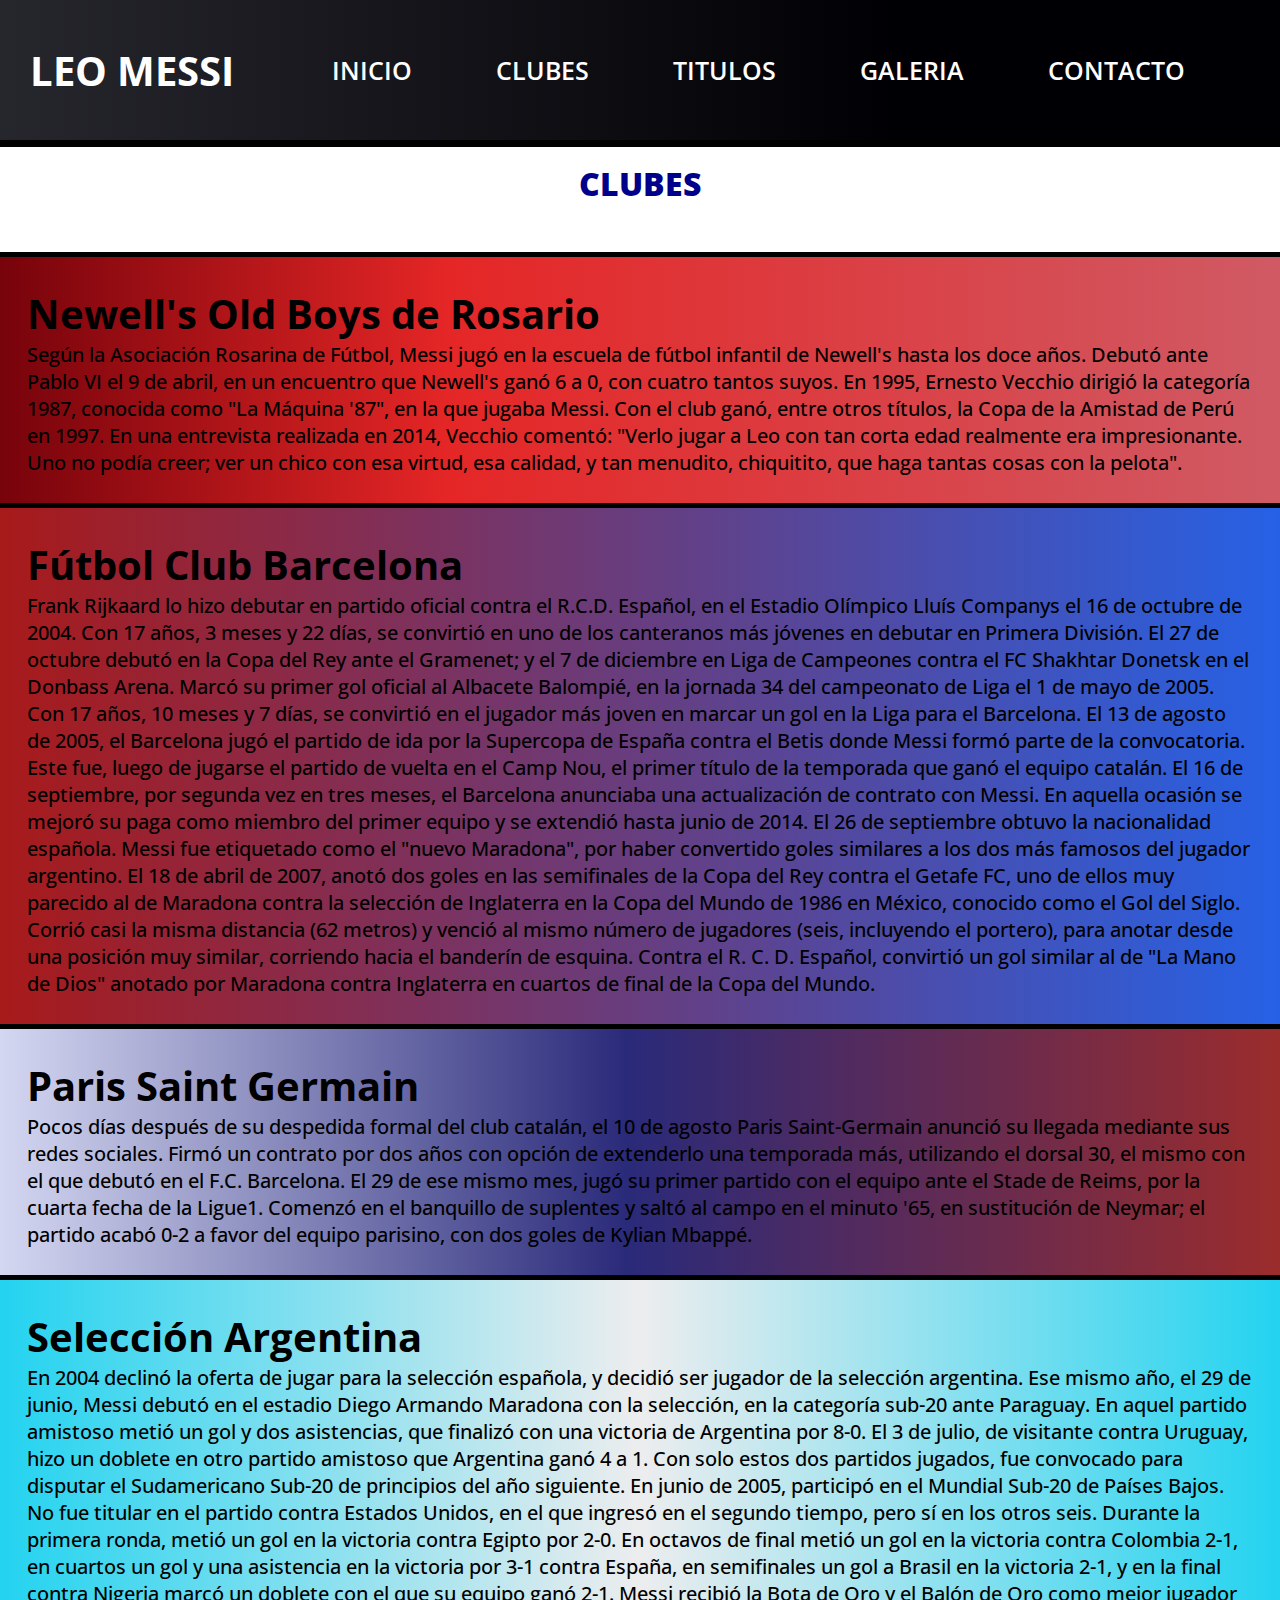
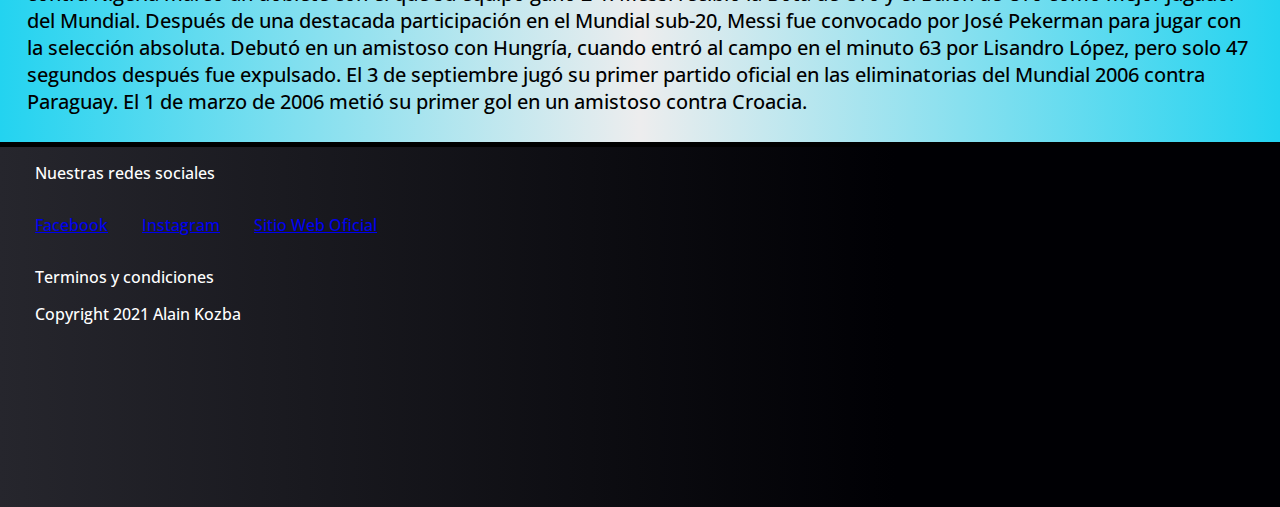
<file: clubes.html>
<!DOCTYPE html>
<html>
<head>
    <meta charset="UTF-8">
    <meta name="viewport" content="width=device-width, initial-scale=1.0">
    <title>Clubes</title>
    <link rel="stylesheet" href="https://cdn.jsdelivr.net/npm/bootstrap@4.6.0/dist/css/bootstrap.min.css" integrity="sha384-B0vP5xmATw1+K9KRQjQERJvTumQW0nPEzvF6L/Z6nronJ3oUOFUFpCjEUQouq2+l" crossorigin="anonymous">
    <link rel="stylesheet" type="text/css" href="css/styles.css">
    <meta name="description" content="Este es el sitio web de Lionel Andrés Messi, en el que encontrarás toda la información sobre el 10 argentino. Detalle de los clubes en los que jugó Lionel:">
    <meta name="keywords" content="Messi, Fútbol Club Barcelona, Paris Saint Germain, Newell's Old Boys de Rosario, Selección Argentina, Neymar, Kylian Mbappé">
</head>
<body>
    <div id="contenedorClubes" class="container-fluid px-0">
        <div id="header">
            <div class="logo">
                <a href="index.html">LEO MESSI</a>
            </div>
                <ul class="navegacion">
                    <li><a href="index.html">INICIO</a></li>
                    <li><a href="clubes.html">CLUBES</a></li>
                    <li><a href="titulos.html">TITULOS</a></li>
                    <li><a href="galeria.html">GALERIA</a></li>
                    <li><a href="contacto.html">CONTACTO</a></li>
                </ul> 
        </div>
        <div id="clubes">
            <div>
                <h1> CLUBES</h1>
            </div>
        </div>    
        <div id="informacionNewells" class="mx-auto text-center">
            <div class="contentNewells">
                <div class="textEquipo"> Newell's Old Boys de Rosario</div> Según la Asociación Rosarina de Fútbol, Messi jugó en la escuela de fútbol infantil de Newell's hasta los doce años. Debutó ante Pablo VI el 9 de abril, en un encuentro que Newell's ganó 6 a 0, con cuatro tantos suyos. En 1995, Ernesto Vecchio dirigió la categoría 1987, conocida como "La Máquina '87", en la que jugaba Messi. Con el club ganó, entre otros títulos, la Copa de la Amistad de Perú en 1997. En una entrevista realizada en 2014, Vecchio comentó: "Verlo jugar a Leo con tan corta edad realmente era impresionante. Uno no podía creer; ver un chico con esa virtud, esa calidad, y tan menudito, chiquitito, que haga tantas cosas con la pelota".
            </div>
        </div>
        <div id="informacionBarcelona" class="mx-auto text-center">
            <div class="contentBarcelona">
                <div class="textEquipo"> Fútbol Club Barcelona</div> Frank Rijkaard lo hizo debutar en partido oficial contra el R.C.D. Español, en el Estadio Olímpico Lluís Companys el 16 de octubre de 2004. Con 17 años, 3 meses y 22 días, se convirtió en uno de los canteranos más jóvenes en debutar en Primera División. El 27 de octubre debutó en la Copa del Rey ante el Gramenet; y el 7 de diciembre en Liga de Campeones contra el FC Shakhtar Donetsk en el Donbass Arena. Marcó su primer gol oficial al Albacete Balompié, en la jornada 34 del campeonato de Liga el 1 de mayo de 2005. Con 17 años, 10 meses y 7 días, se convirtió en el jugador más joven en marcar un gol en la Liga para el Barcelona. 
                El 13 de agosto de 2005, el Barcelona jugó el partido de ida por la Supercopa de España contra el Betis donde Messi formó parte de la convocatoria. Este fue, luego de jugarse el partido de vuelta en el Camp Nou, el primer título de la temporada que ganó el equipo catalán. El 16 de septiembre, por segunda vez en tres meses, el Barcelona anunciaba una actualización de contrato con Messi. En aquella ocasión se mejoró su paga como miembro del primer equipo y se extendió hasta junio de 2014. El 26 de septiembre obtuvo la nacionalidad española.
                Messi fue etiquetado como el "nuevo Maradona", por haber convertido goles similares a los dos más famosos del jugador argentino. El 18 de abril de 2007, anotó dos goles en las semifinales de la Copa del Rey contra el Getafe FC, uno de ellos muy parecido al de Maradona contra la selección de Inglaterra en la Copa del Mundo de 1986 en México, conocido como el Gol del Siglo.  Corrió casi la misma distancia (62 metros) y venció al mismo número de jugadores (seis, incluyendo el portero), para anotar desde una posición muy similar, corriendo hacia el banderín de esquina. Contra el R. C. D. Español, convirtió un gol similar al de "La Mano de Dios" anotado por Maradona contra Inglaterra en cuartos de final de la Copa del Mundo. 
            </div>
        </div>  
        <div id="informacionPsg" class="mx-auto text-center">
            <div class="contentPsg">
                <div class="textEquipo"> Paris Saint Germain </div> Pocos días después de su despedida formal del club catalán, el 10 de agosto Paris Saint-Germain anunció su llegada mediante sus redes sociales. Firmó un contrato por dos años con opción de extenderlo una temporada más, utilizando el dorsal 30, el mismo con el que debutó en el F.C. Barcelona. El 29 de ese mismo mes, jugó su primer partido con el equipo ante el Stade de Reims, por la cuarta fecha de la Ligue1. Comenzó en el banquillo de suplentes y saltó al campo en el minuto '65, en sustitución de Neymar; el partido acabó 0-2 a favor del equipo parisino, con dos goles de Kylian Mbappé.
            </div>
        </div>  
        <div id="informacionSeleccion" class="mx-auto text-center">
            <div class="contentSeleccion">
                <div class="textEquipo">Selección Argentina </div> En 2004 declinó la oferta de jugar para la selección española, y decidió ser jugador de la selección argentina. Ese mismo año, el 29 de junio, Messi debutó en el estadio Diego Armando Maradona con la selección, en la categoría sub-20 ante Paraguay. En aquel partido amistoso metió un gol y dos asistencias, que finalizó con una victoria de Argentina por 8-0. El 3 de julio, de visitante contra Uruguay, hizo un doblete en otro partido amistoso que Argentina ganó 4 a 1. Con solo estos dos partidos jugados, fue convocado para disputar el Sudamericano Sub-20 de principios del año siguiente.
                En junio de 2005, participó en el Mundial Sub-20 de Países Bajos. No fue titular en el partido contra Estados Unidos, en el que ingresó en el segundo tiempo, pero sí en los otros seis. Durante la primera ronda, metió un gol en la victoria contra Egipto por 2-0. En octavos de final metió un gol en la victoria contra Colombia 2-1, en cuartos un gol y una asistencia en la victoria por 3-1 contra España, en semifinales un gol a Brasil en la victoria 2-1, y en la final contra Nigeria marcó un doblete con el que su equipo ganó 2-1. Messi recibió la Bota de Oro y el Balón de Oro como mejor jugador del Mundial.
                Después de una destacada participación en el Mundial sub-20, Messi fue convocado por José Pekerman para jugar con la selección absoluta. Debutó en un amistoso con Hungría, cuando entró al campo en el minuto 63 por Lisandro López, pero solo 47 segundos después fue expulsado. El 3 de septiembre jugó su primer partido oficial en las eliminatorias del Mundial 2006 contra Paraguay. El 1 de marzo de 2006 metió su primer gol en un amistoso contra Croacia.
            </div>        
        </div>                 
        <div id="footer" class="container-fluid px-0">
            <div class="col-12 col-md-3">
                <ul>
                    <li>Nuestras redes sociales</li>
                        <ul>    
                            <li><a class="text-light" href="https://www.facebook.com/leomessi" target="_BLANK">Facebook</a></li></li>
                            <li><a class="text-light" href="https://www.instagram.com/leomessi/" target="_BLANK">Instagram</a></li></li>
                            <li><a class="text-light" href="https://www.messi.com" target="_BLANK">Sitio Web Oficial</a></li></li>
                        </ul>
                </ul>
                <p>Terminos y condiciones</p>
                <p>Copyright 2021 Alain Kozba</p> 
            </div>             
        </div> 
    </div>
    <script src="https://code.jquery.com/jquery-3.5.1.slim.min.js" integrity="sha384-DfXdz2htPH0lsSSs5nCTpuj/zy4C+OGpamoFVy38MVBnE+IbbVYUew+OrCXaRkfj" crossorigin="anonymous"></script>
    <script src="https://cdn.jsdelivr.net/npm/bootstrap@4.6.0/dist/js/bootstrap.bundle.min.js" integrity="sha384-Piv4xVNRyMGpqkS2by6br4gNJ7DXjqk09RmUpJ8jgGtD7zP9yug3goQfGII0yAns" crossorigin="anonymous"></script>   
</body>
</html>
</file>
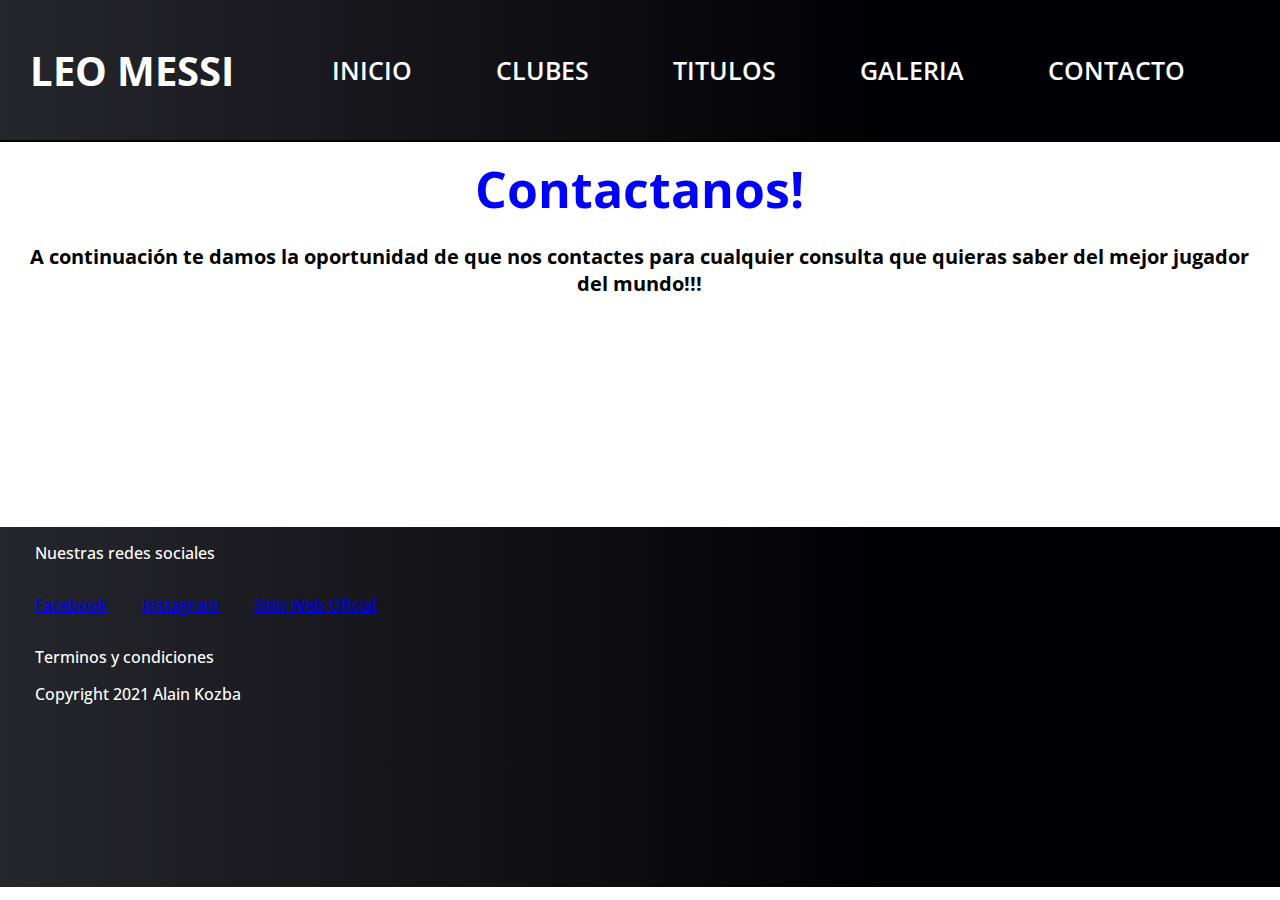
<file: contacto.html>
<!DOCTYPE html>
<html>
<head>
    <meta charset="UTF-8">
    <meta name="viewport" content="width=device-width, initial-scale=1.0">
    <title>Contacto</title>
    <link rel="stylesheet" href="https://cdn.jsdelivr.net/npm/bootstrap@4.6.0/dist/css/bootstrap.min.css" integrity="sha384-B0vP5xmATw1+K9KRQjQERJvTumQW0nPEzvF6L/Z6nronJ3oUOFUFpCjEUQouq2+l" crossorigin="anonymous">
    <link rel="stylesheet" type="text/css" href="css/styles.css">
    <meta name="description" content="Este es el sitio web de Lionel Andrés Messi, en el que encontrarás toda la información sobre el 10 argentino. Te damos la oportunidad de contactarte con nosotros.">
    <meta name="keywords" content="mejor jugador del mundo">
</head>
<body>
    <div id="contenedorContacto" class="container-fluid px-0">
        <div id="header">
            <div class="logo">
                <a href="index.html">LEO MESSI</a>
            </div>
                <ul class="navegacion">
                    <li><a href="index.html">INICIO</a></li>
                    <li><a href="clubes.html">CLUBES</a></li>
                    <li><a href="titulos.html">TITULOS</a></li>
                    <li><a href="galeria.html">GALERIA</a></li>
                    <li><a href="contacto.html">CONTACTO</a></li>
                </ul> 
        </div>
        <div id="contacto">
            <div>
                <ul>
                    <li><a href="formulario.html">Contactanos!</a></li>
                </ul>
                <p class="textContacto"> A continuación te damos la oportunidad de que nos contactes para cualquier consulta que quieras saber del mejor jugador del mundo!!!</p>
            </div>
        </div>     
        <div id="footer" class="container-fluid px-0">
            <div class="col-12 col-md-3">
                <ul>
                    <li>Nuestras redes sociales</li>
                        <ul>    
                            <li><a class="text-light" href="https://www.facebook.com/leomessi" target="_BLANK">Facebook</a></li></li>
                            <li><a class="text-light" href="https://www.instagram.com/leomessi/" target="_BLANK">Instagram</a></li></li>
                            <li><a class="text-light" href="https://www.messi.com" target="_BLANK">Sitio Web Oficial</a></li></li>
                        </ul>
                </ul>
                <p>Terminos y condiciones</p>
                <p>Copyright 2021 Alain Kozba</p> 
            </div>             
        </div> 
    </div>
    <script src="https://code.jquery.com/jquery-3.5.1.slim.min.js" integrity="sha384-DfXdz2htPH0lsSSs5nCTpuj/zy4C+OGpamoFVy38MVBnE+IbbVYUew+OrCXaRkfj" crossorigin="anonymous"></script>
    <script src="https://cdn.jsdelivr.net/npm/bootstrap@4.6.0/dist/js/bootstrap.bundle.min.js" integrity="sha384-Piv4xVNRyMGpqkS2by6br4gNJ7DXjqk09RmUpJ8jgGtD7zP9yug3goQfGII0yAns" crossorigin="anonymous"></script>     
</body>
</html>
</file>
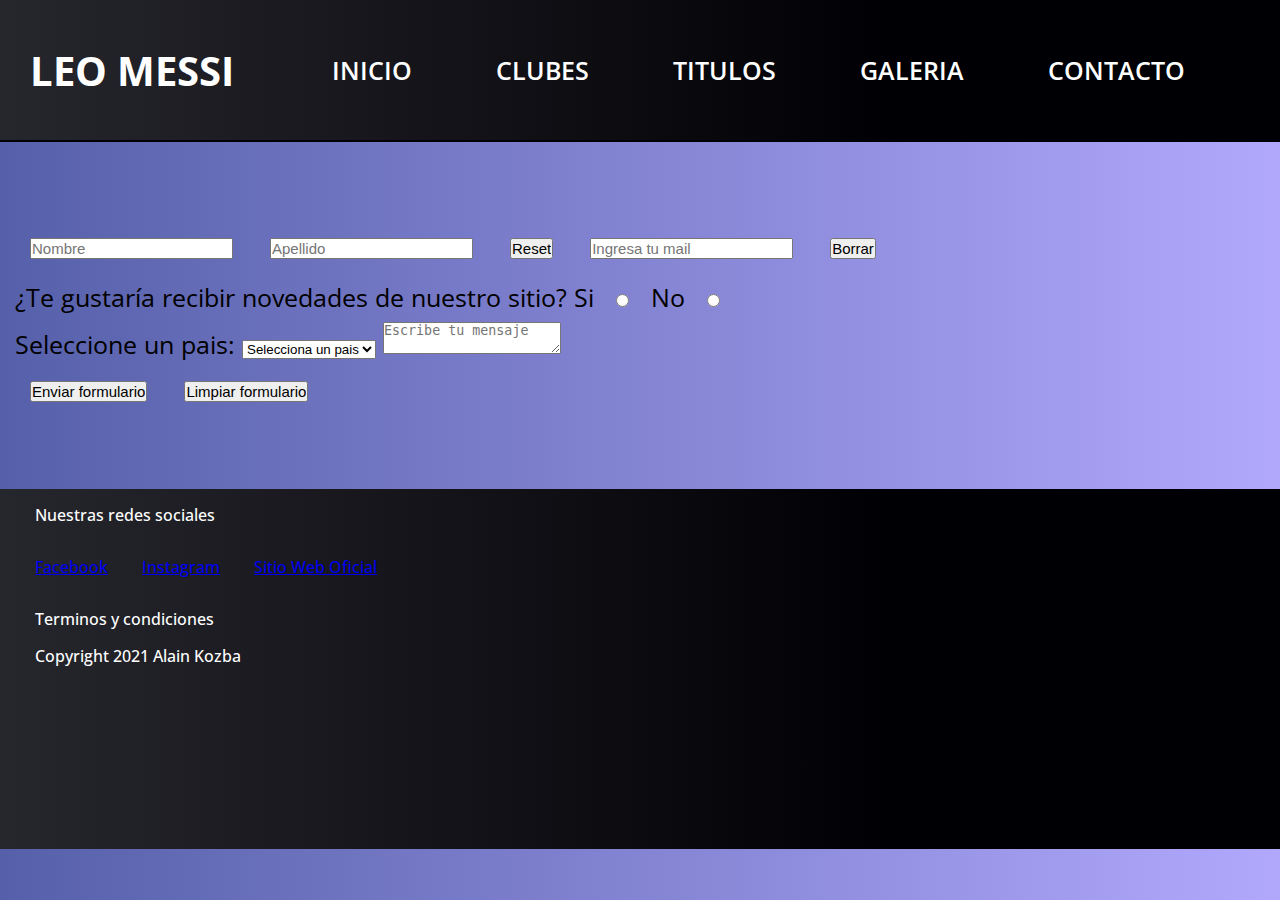
<file: formulario.html>
<!DOCTYPE html>
<html>
<head>
    <meta charset="UTF-8">
    <meta name="viewport" content="width=device-width, initial-scale=1.0">
    <title>Formulario</title>
    <link rel="stylesheet" href="https://cdn.jsdelivr.net/npm/bootstrap@4.6.0/dist/css/bootstrap.min.css" integrity="sha384-B0vP5xmATw1+K9KRQjQERJvTumQW0nPEzvF6L/Z6nronJ3oUOFUFpCjEUQouq2+l" crossorigin="anonymous">
    <link rel="stylesheet" type="text/css" href="css/styles.css">
</head>
<body>
    <div id="contenedorFormulario" class="container-fluid px-0">
        <div id="header" class="bgColorBlack">
            <div class="logo">
                <a href="index.html">LEO MESSI</a>
            </div>
                <ul class="navegacion">
                    <li><a href="index.html">INICIO</a></li>
                    <li><a href="clubes.html">CLUBES</a></li>
                    <li><a href="titulos.html">TITULOS</a></li>
                    <li><a href="galeria.html">GALERIA</a></li>
                    <li><a href="contacto.html">CONTACTO</a></li>
                </ul> 
        </div>
        <div id="formulario">
            <form class="form" method="GET" action="recibe.html">
                <label></label>
                <input type="text" name="inp_name" placeholder="Nombre" class="input">
                <input type="text" name="inp_name" placeholder="Apellido" class="input">
                <input type="reset" name="Limpiar">
                <input type="text" name="inp_name" placeholder="Ingresa tu mail" class="input">
                <input type="reset" value="Borrar">
                    <p>
                        ¿Te gustaría recibir novedades de nuestro sitio?
                        <label for="opcion_1">Si</label>
                        <input type="radio" name="opciones" value="1" id="opcion_1">
                        <label for="opcion_2">No</label>
                        <input type="radio" name="opciones" value="2" id="opcion_2">
                    </p>
                <label>Seleccione un pais:</label>
                <select name="Pais">
                    <option value="ninguno" selected disabled> Selecciona un pais</option>
                    <option value="argentina">Argentina</option>
                    <option value="bolivia">Bolivia</option>
                    <option value="brasil">Brasil</option>
                    <option value="chile">Chile</option>
                    <option value="colombia">Colombia</option>
                    <option value="ecuador">Ecuador</option>
                    <option value="españa">España</option>
                    <option value="Francia">Francia</option>
                    <option value="paraguay">Paraguay</option>
                    <option value="peru">Peru</option>
                    <option value="uruguay">Uruguay</option>
                    <option value="venezuela">Venezuela</option>
                </select>
                <textarea name="inp_mensaje" placeholder="Escribe tu mensaje"></textarea>
                <div class="">
                    <input type="submit" value="Enviar formulario">
                    <input type="reset" value="Limpiar formulario">
                </div>
            </form>
        </div>    
        <div id="footer" class="container-fluid px-0">
            <div class="col-12 col-md-3">
                <ul>
                    <li>Nuestras redes sociales</li>
                        <ul>    
                            <li><a class="text-light" href="https://www.facebook.com/leomessi" target="_BLANK">Facebook</a></li></li>
                            <li><a class="text-light" href="https://www.instagram.com/leomessi/" target="_BLANK">Instagram</a></li></li>
                            <li><a class="text-light" href="https://www.messi.com" target="_BLANK">Sitio Web Oficial</a></li></li>
                        </ul>
                </ul>
                <p>Terminos y condiciones</p>
                <p>Copyright 2021 Alain Kozba</p> 
            </div>             
        </div> 
    </div>
    <script src="https://code.jquery.com/jquery-3.5.1.slim.min.js" integrity="sha384-DfXdz2htPH0lsSSs5nCTpuj/zy4C+OGpamoFVy38MVBnE+IbbVYUew+OrCXaRkfj" crossorigin="anonymous"></script>
    <script src="https://cdn.jsdelivr.net/npm/bootstrap@4.6.0/dist/js/bootstrap.bundle.min.js" integrity="sha384-Piv4xVNRyMGpqkS2by6br4gNJ7DXjqk09RmUpJ8jgGtD7zP9yug3goQfGII0yAns" crossorigin="anonymous"></script>     
</body>
</html>
</file>
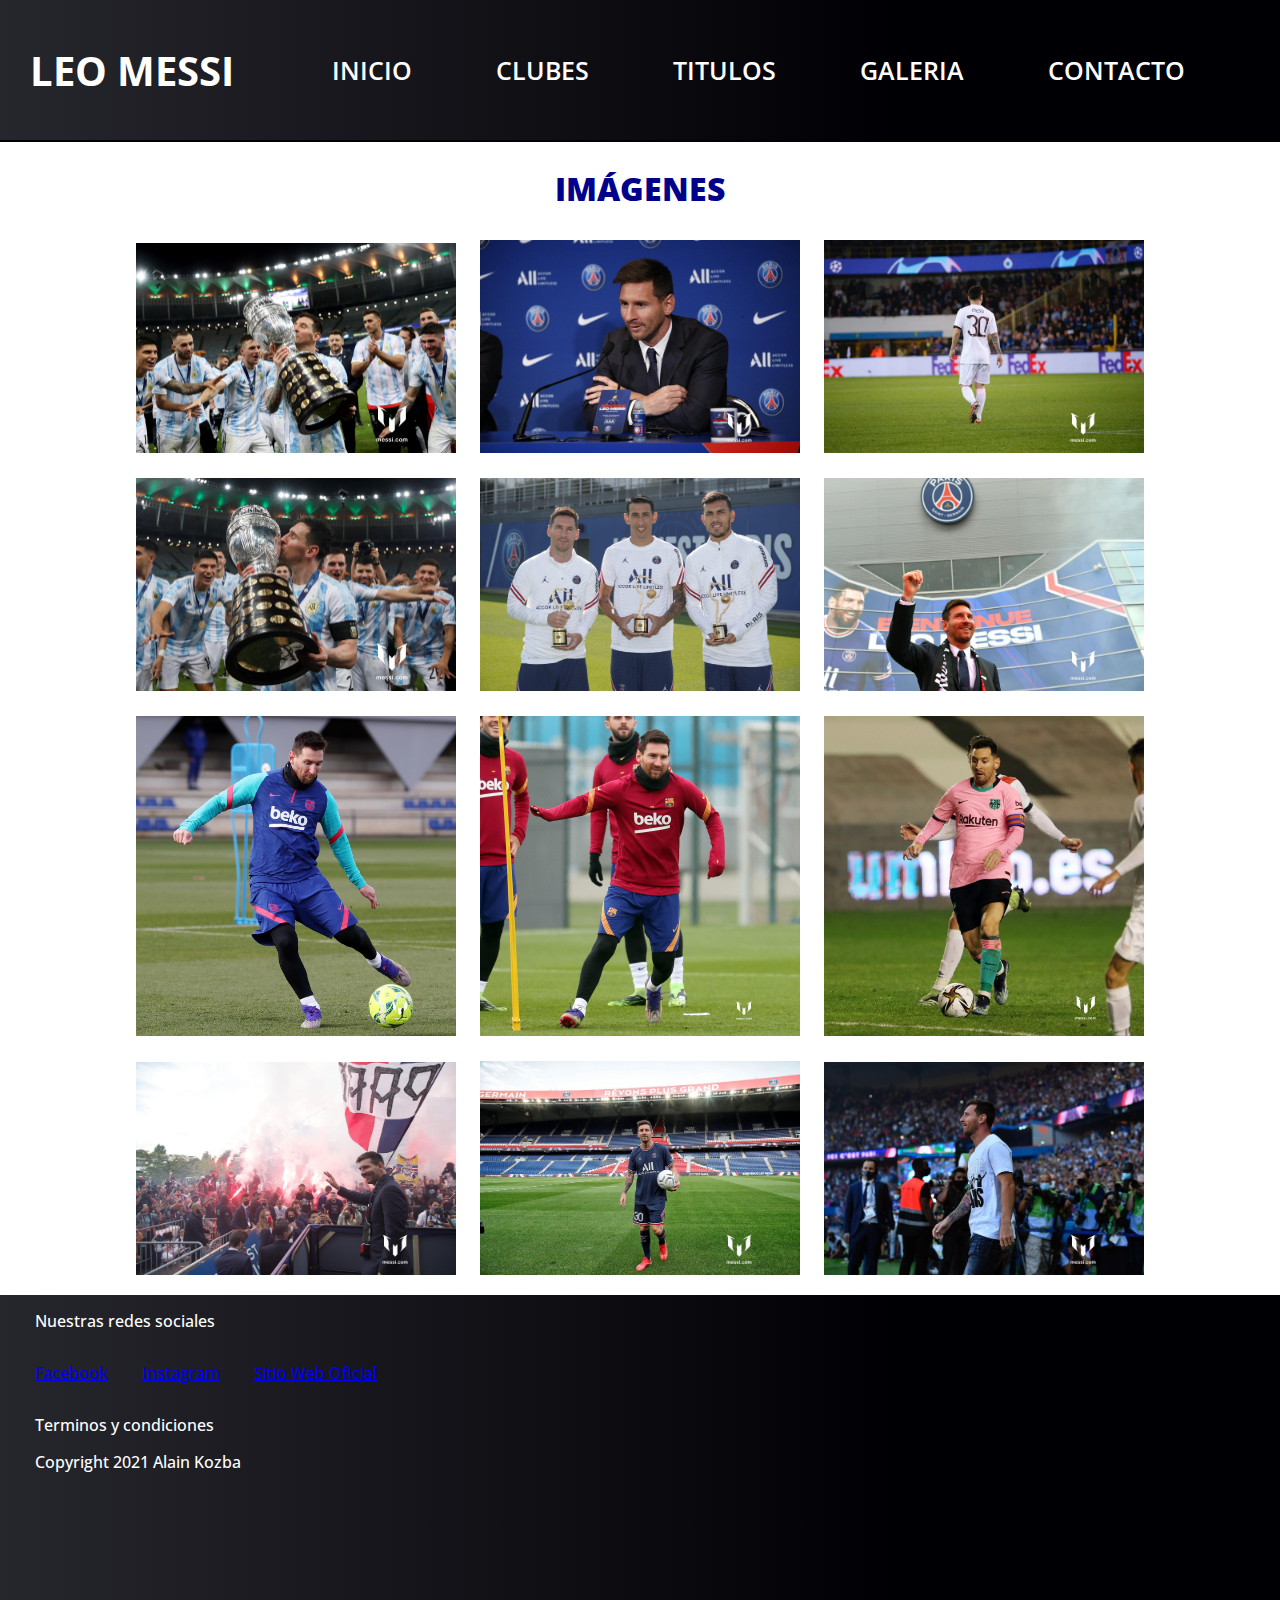
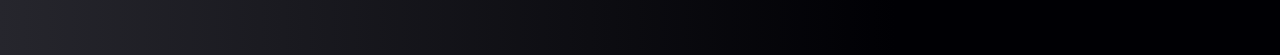
<file: galeria.html>
<!DOCTYPE html>
<html>
<head>
    <meta charset="UTF-8">
    <meta name="viewport" content="width=device-width, initial-scale=1.0">
    <title>Galería</title>
    <link rel="stylesheet" href="https://cdn.jsdelivr.net/npm/bootstrap@4.6.0/dist/css/bootstrap.min.css" integrity="sha384-B0vP5xmATw1+K9KRQjQERJvTumQW0nPEzvF6L/Z6nronJ3oUOFUFpCjEUQouq2+l" crossorigin="anonymous">
    <link rel="stylesheet" type="text/css" href="css/styles.css">
    <meta name="description" content="Este es el sitio web de Lionel Andrés Messi, en el que encontrarás toda la información sobre el 10 argentino. Galería de fotos:">
    <meta name="keywords" content="Messi, Barcelona, Selección Argentina">
</head>
<body>
    <div id="contenedorGaleria" class="container-fluid px-0">
        <div id="header">
            <div class="logo">
                <a href="index.html">LEO MESSI</a>
            </div>
                <ul class="navegacion">
                    <li><a href="index.html">INICIO</a></li>
                    <li><a href="clubes.html">CLUBES</a></li>
                    <li><a href="titulos.html">TITULOS</a></li>
                    <li><a href="galeria.html">GALERIA</a></li>
                    <li><a href="contacto.html">CONTACTO</a></li>
                </ul> 
        </div>
        <div id="galeria">
            <h1>IMÁGENES</h1>
            <div class="fotos">
                <img src="media/messicopamerica1.jpg" alt="messi argentina">
                <img src="media/Messipsg.jpg" alt="messi psg">
                <img src="media/messiucl.jpg" alt="messi champions">
                <img src="media/messicopamerica.jpg" alt="messi copa america">
                <img src="media/messipremio.jpg" alt="messi premio">
                <img src="media/messipresentacion.jpg" alt="messi presentado">
                <img src="media/messientrenamiento.jpg" alt="messi entrena">
                <img src="media/entrenamiento.jpg" alt="entrenamiento">
                <img src="media/messirayovallecano.jpg" alt="messi contra rayo vallecano">
                <img src="media/messienparis.jpg" alt="ovacion al 10 argentino">
                <img src="media/primerdia.jpg" alt="primer dia de messi en paris">
                <img src="media/messienestadio.jpg" alt="messi en estadio psg">
            </div>
        </div>     
        <div id="footer" class="container-fluid px-0">
            <div class="col-12 col-md-3">
                <ul>
                    <li>Nuestras redes sociales</li>
                        <ul>    
                            <li><a class="text-light" href="https://www.facebook.com/leomessi" target="_BLANK">Facebook</a></li></li>
                            <li><a class="text-light" href="https://www.instagram.com/leomessi/" target="_BLANK">Instagram</a></li></li>
                            <li><a class="text-light" href="https://www.messi.com" target="_BLANK">Sitio Web Oficial</a></li></li>
                        </ul>
                </ul>
                <p>Terminos y condiciones</p>
                <p>Copyright 2021 Alain Kozba</p> 
            </div>             
        </div> 
    </div>
    <script src="https://code.jquery.com/jquery-3.5.1.slim.min.js" integrity="sha384-DfXdz2htPH0lsSSs5nCTpuj/zy4C+OGpamoFVy38MVBnE+IbbVYUew+OrCXaRkfj" crossorigin="anonymous"></script>
    <script src="https://cdn.jsdelivr.net/npm/bootstrap@4.6.0/dist/js/bootstrap.bundle.min.js" integrity="sha384-Piv4xVNRyMGpqkS2by6br4gNJ7DXjqk09RmUpJ8jgGtD7zP9yug3goQfGII0yAns" crossorigin="anonymous"></script>   
</body>
</html>
</file>
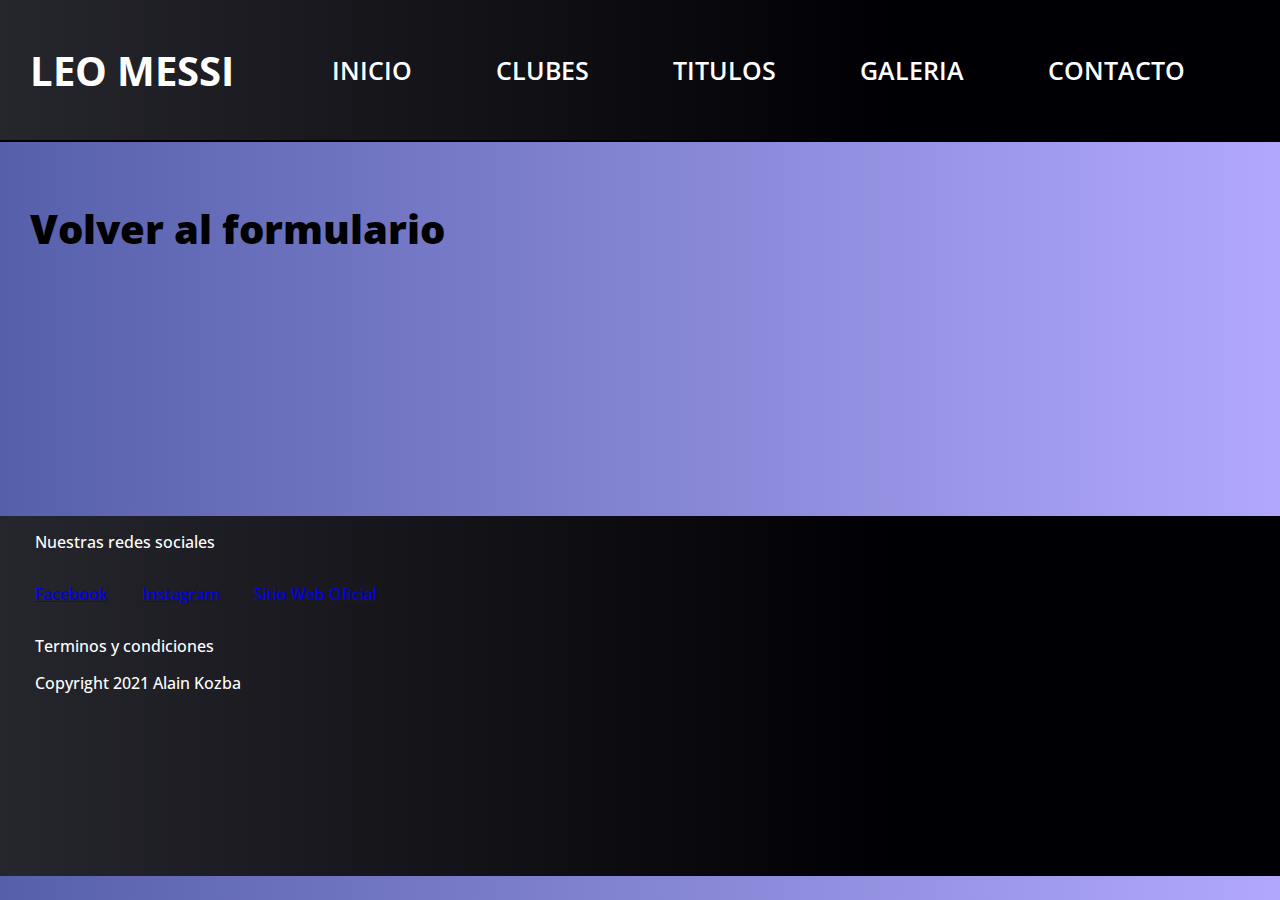
<file: recibe.html>
<!DOCTYPE html>
<html>
<head>
    <meta charset="UTF-8">
    <meta name="viewport" content="width=device-width, initial-scale=1.0">
    <title>Formulario</title>
    <link rel="stylesheet" href="https://cdn.jsdelivr.net/npm/bootstrap@4.6.0/dist/css/bootstrap.min.css" integrity="sha384-B0vP5xmATw1+K9KRQjQERJvTumQW0nPEzvF6L/Z6nronJ3oUOFUFpCjEUQouq2+l" crossorigin="anonymous">
    <link rel="stylesheet" type="text/css" href="css/styles.css">
</head>
<body>
    <div id="contenedorRecibe" class="container-fluid px-0">
        <div id="header" class="bgColorBlack">
            <div class="logo">
                <a href="index.html">LEO MESSI</a>
            </div>
                <ul class="navegacion">
                    <li><a href="index.html">INICIO</a></li>
                    <li><a href="clubes.html">CLUBES</a></li>
                    <li><a href="titulos.html">TITULOS</a></li>
                    <li><a href="galeria.html">GALERIA</a></li>
                    <li><a href="contacto.html">CONTACTO</a></li>
                </ul> 
        </div>
        <div id="recibe">
            <a href="formulario.html"> Volver al formulario</a>
        </div>   
        <div id="footer" class="container-fluid px-0">
            <div class="col-12 col-md-3">
                <ul>
                    <li>Nuestras redes sociales</li>
                        <ul>    
                            <li><a class="text-light" href="https://www.facebook.com/leomessi" target="_BLANK">Facebook</a></li></li>
                            <li><a class="text-light" href="https://www.instagram.com/leomessi/" target="_BLANK">Instagram</a></li></li>
                            <li><a class="text-light" href="https://www.messi.com" target="_BLANK">Sitio Web Oficial</a></li></li>
                        </ul>
                </ul>
                <p>Terminos y condiciones</p>
                <p>Copyright 2021 Alain Kozba</p> 
            </div>             
        </div> 
    </div>
    <script src="https://code.jquery.com/jquery-3.5.1.slim.min.js" integrity="sha384-DfXdz2htPH0lsSSs5nCTpuj/zy4C+OGpamoFVy38MVBnE+IbbVYUew+OrCXaRkfj" crossorigin="anonymous"></script>
    <script src="https://cdn.jsdelivr.net/npm/bootstrap@4.6.0/dist/js/bootstrap.bundle.min.js" integrity="sha384-Piv4xVNRyMGpqkS2by6br4gNJ7DXjqk09RmUpJ8jgGtD7zP9yug3goQfGII0yAns" crossorigin="anonymous"></script>     
</body>
</html>
</file>
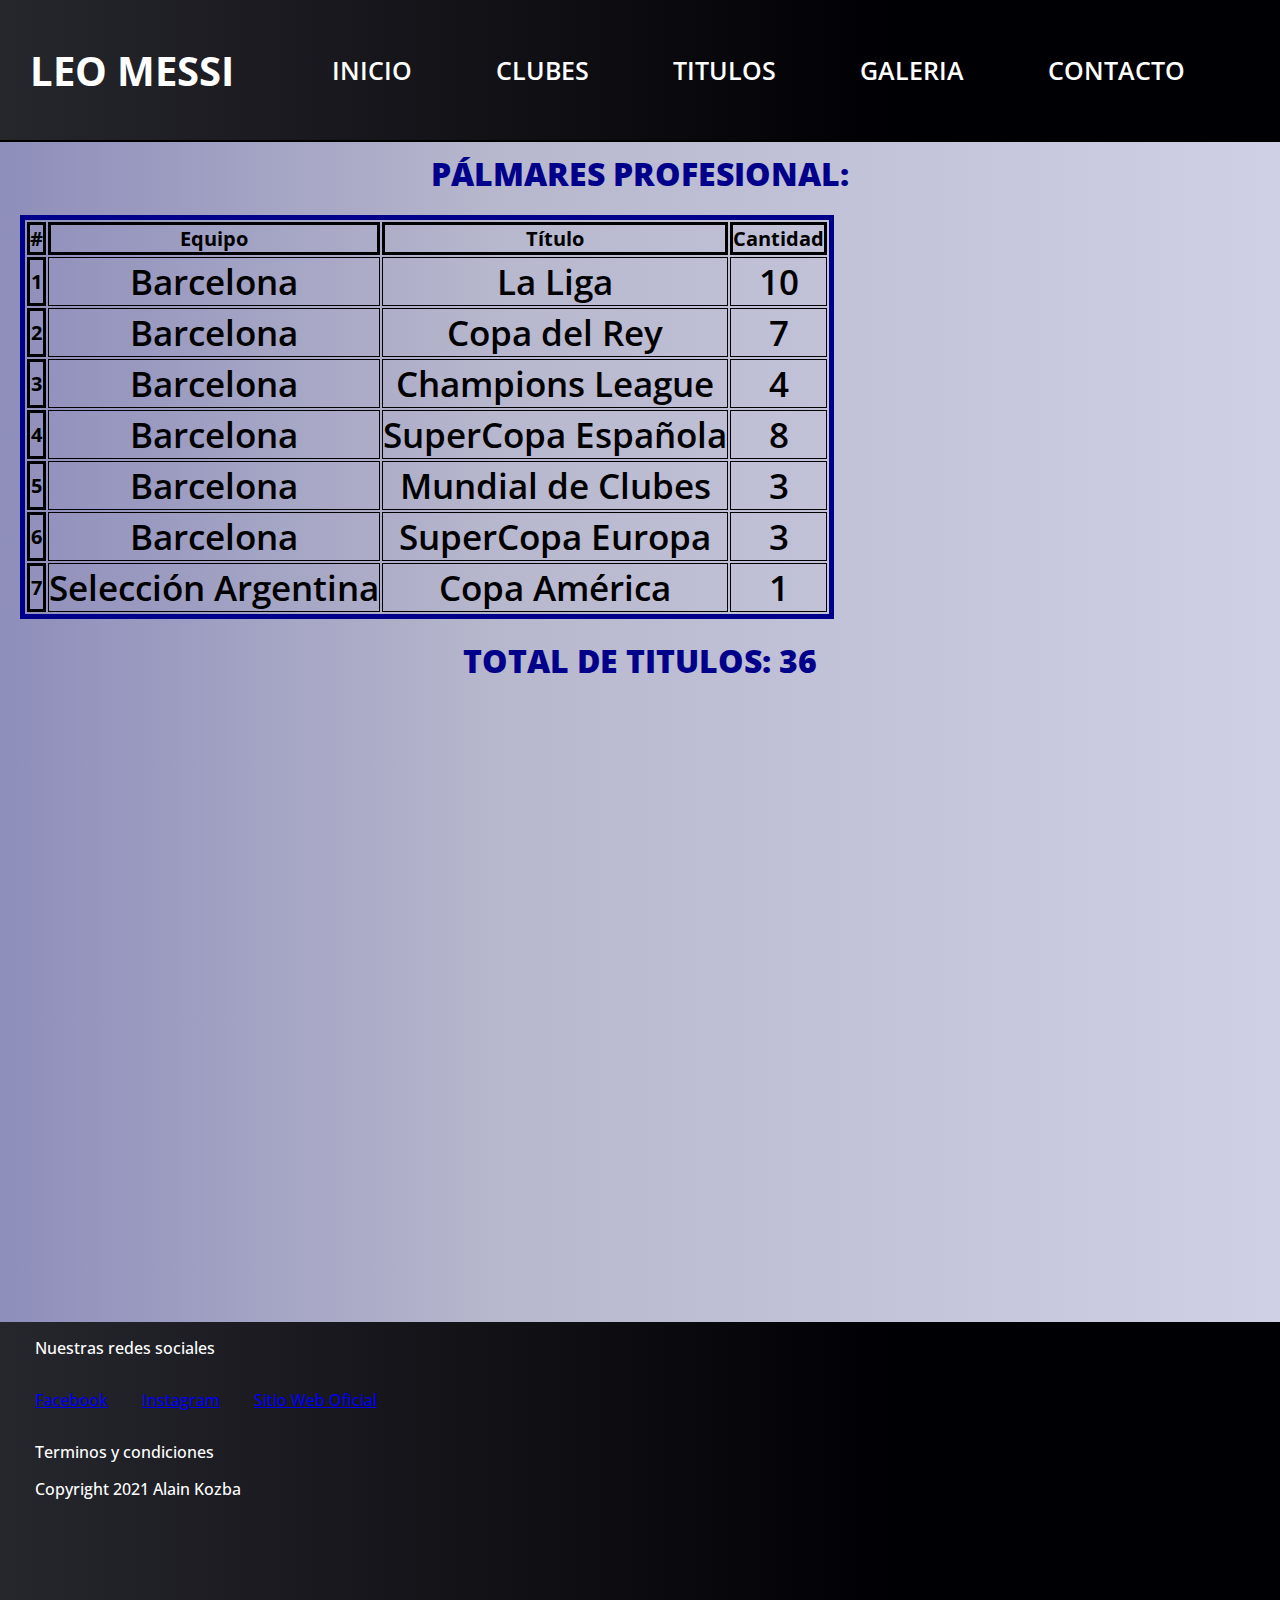
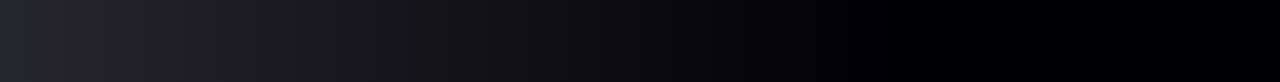
<file: titulos.html>
<!DOCTYPE html>
<html>
<head>
    <meta charset="UTF-8">
    <meta name="viewport" content="width=device-width, initial-scale=1.0">
    <title>Titulos</title>
    <link rel="stylesheet" href="https://cdn.jsdelivr.net/npm/bootstrap@4.6.0/dist/css/bootstrap.min.css" integrity="sha384-B0vP5xmATw1+K9KRQjQERJvTumQW0nPEzvF6L/Z6nronJ3oUOFUFpCjEUQouq2+l" crossorigin="anonymous">
    <link rel="stylesheet" type="text/css" href="css/styles.css">
    <meta name="description" content="Este es el sitio web de Lionel Andrés Messi, en el que encontrarás toda la información sobre el 10 argentino. Detalle de los titulos ganados por Lionel:">
    <meta name="keywords" content="Messi, Barcelona, Selección Argentina, Champions League, SuperCopa Europa, Copa del Rey, Copa America">
</head>
<body>
    <div id="contenedorTitulos">
        <div id="header">
            <div class="logo">
                <a href="index.html">LEO MESSI</a>
            </div>
                <ul class="navegacion">
                    <li><a href="index.html">INICIO</a></li>
                    <li><a href="clubes.html">CLUBES</a></li>
                    <li><a href="titulos.html">TITULOS</a></li>
                    <li><a href="galeria.html">GALERIA</a></li>
                    <li><a href="contacto.html">CONTACTO</a></li>
                </ul> 
        </div>
        <div id="titulos" class="container-fluid px-0">
            <div class="container-xl">
                <div class="row">
                    <div class="col-12">
                        <div>
                            <h1> PÁLMARES PROFESIONAL:</h1>
                        </div> 
                        <table class="table table-striped mx-auto text-center" >
                          <thead>
                            <tr>
                              <th scope="col">#</th>
                              <th scope="col">Equipo</th>
                              <th scope="col">Título</th>
                              <th scope="col">Cantidad</th>
                            </tr>
                          </thead>
                          <tbody>
                            <tr>
                              <th scope="row">1</th>
                              <td>Barcelona</td>
                              <td>La Liga</td>
                              <td>10</td>
                            </tr>
                            <tr>
                              <th scope="row">2</th>
                              <td>Barcelona</td>
                              <td>Copa del Rey</td>
                              <td>7</td>
                            </tr>
                            <tr>
                              <th scope="row">3</th>
                              <td>Barcelona</td>
                              <td>Champions League</td>
                              <td>4</td>
                            </tr>
                            <tr>
                              <th scope="row">4</th>
                              <td>Barcelona</td>
                              <td>SuperCopa Española</td>
                              <td>8</td>
                            </tr>
                            <tr>
                              <th scope="row">5</th>
                              <td>Barcelona</td>
                              <td>Mundial de Clubes</td>
                              <td>3</td>
                            </tr>
                            <tr>
                              <th scope="row">6</th>
                              <td>Barcelona</td>
                              <td>SuperCopa Europa</td>
                              <td>3</td>
                            </tr>
                            <tr>
                              <th scope="row">7</th>
                              <td>Selección Argentina</td>
                              <td>Copa América</td>
                              <td>1</td>
                            </tr>
                          </tbody>
                        </table>
                    </div>    
                </div>        
            </div>            
            <!--<table>
                <div>
                    <p class="palmaresProf">PÁLMARES PROFESIONAL </p>
                </div>     
                    <thead>
                        <tr>
                            <th>Equipo</th>
                            <th>Trofeo</th>
                            <th>Cantidad</th>
                        </tr>
                    </thead>
                    <tbody>
                        <tr>
                            <td>Barcelona</td>
                            <td>La Liga</td>
                            <td>10</td>
                        </tr>
                        <tr>
                            <td>Barcelona</td>
                            <td>Copa del Rey</td>
                            <td>7</td>
                        </tr>
                        <tr>
                            <td>Barcelona</td>
                            <td>Champions League</td>
                            <td>4</td>
                        </tr>
                        <tr>
                            <td>Barcelona</td>
                            <td>Super Copa de España</td>
                            <td>8</td>
                        </tr>
                        <tr>
                            <td>Barcelona</td>
                            <td>Mundial de Clubes</td>
                            <td>3</td>
                        </tr>
                        <tr>
                            <td>Barcelona</td>
                            <td>Super Copa de Europa</td>
                            <td>3</td>
                        </tr>
                        <tr>
                            <td>Seleccion Argentina</td>
                            <td>Copa America</td>
                            <td>1</td>
                        </tr>
                    </tbody>
                </div>    
            </table>-->
            <div>
                <h1> TOTAL DE TITULOS: 36</h1>
            </div>
        </div> 
        <div id="footer" class="container-fluid px-0">
            <div class="col-12 col-md-3">
                <ul>
                    <li>Nuestras redes sociales</li>
                        <ul>    
                            <li><a class="text-light" href="https://www.facebook.com/leomessi" target="_BLANK">Facebook</a></li></li>
                            <li><a class="text-light" href="https://www.instagram.com/leomessi/" target="_BLANK">Instagram</a></li></li>
                            <li><a class="text-light" href="https://www.messi.com" target="_BLANK">Sitio Web Oficial</a></li></li>
                        </ul>
                </ul>
                <p>Terminos y condiciones</p>
                <p>Copyright 2021 Alain Kozba</p> 
            </div>             
        </div>    
    </div>
    <script src="https://code.jquery.com/jquery-3.5.1.slim.min.js" integrity="sha384-DfXdz2htPH0lsSSs5nCTpuj/zy4C+OGpamoFVy38MVBnE+IbbVYUew+OrCXaRkfj" crossorigin="anonymous"></script>
    <script src="https://cdn.jsdelivr.net/npm/bootstrap@4.6.0/dist/js/bootstrap.bundle.min.js" integrity="sha384-Piv4xVNRyMGpqkS2by6br4gNJ7DXjqk09RmUpJ8jgGtD7zP9yug3goQfGII0yAns" crossorigin="anonymous"></script> 
</body>
</html>
</file>
<file: css/styles.css>
@import url('https://fonts.googleapis.com/css2?family=Open+Sans:wght@300;400;700&display=swap');
*{
	margin: 0;
	padding: 0;
}
body{
	font-family: 'Open Sans', sans-serif;
}
#contenedor{
	display: grid;
	min-height: 100vh;
	grid-template-areas:
	"header header header"
	"informacion informacion informacion"
	"estadisticas estadisticas estadisticas"
	"footer footer footer";
	background: rgb(0,0,0);
	grid-template-columns: 4fr 4fr 4fr;
	grid-auto-rows: repeat(4, 1fr);
	grid-column-gap: 5px;
	grid-row-gap: 5px;
	justify-items: stretch;
}
#header{
	grid-area: header;
	background: linear-gradient(90deg, rgba(38,38,45,1) 0%, rgba(0,0,4,1) 70%);
	justify-self: stretch;
	height: 100px;
	padding: 20px;
	font-weight: 500;
	border-bottom: 2px	solid #000;
	display: flex;
	flex-direction: row;
	align-items: center;
}
#header .logo{
	display: block;
	width: 250px;
	font-size: 40px;
	padding-left: 10px;
}
#header	.logo a{
	text-decoration: none;
	color: #FFF;
	font-weight: bold;	
}
#header	.logo a:hover{
	font-size: 45px;
	text-decoration: none;
	color: steelblue;
	font-weight: bold;	
	transform: scale(1.0);
}
#header .navegacion{
	text-align: right !important;
	justify-content: space-between !important;
	margin: 12px;
}
#header .navegacion li{
	font-size: 20px;
	color: black;
	display: inline-block;
	padding: 0 40px;
}
#header ul{
	list-style: none;
}
#header .navegacion a{
	text-decoration: none;
	font-size: 25px;
	font-weight: 600;
	color: white;
}
#header .navegacion a:hover{
	text-decoration: none;
	color: goldenrod;
	font-weight: bold;
	transform: scale(1.1);
}
h1{
	color: black;
	font-weight: 700;
	margin: 10px;
	padding: 0 25px;
	text-align: center;
}
#informacion{
	grid-area: informacion;
	background: linear-gradient(90deg, rgba(141,141,244,1) 0%, rgba(21,21,209,1) 100%);
	min-height: 100px;
	padding-top: 5px;
}
#informacion .content{
	font-weight: 500;
	font-size: 20px;
	justify-content: start;
	padding: 40px;
	box-sizing: border-box;
	margin: 2px;
}
.content{
	color: whitesmoke;
}
.descriptionFoto{
	text-align: center !important;	
}
#estadisticas{
	grid-area: estadisticas;
	background: linear-gradient(90deg, rgba(183,183,205,1) 0%, rgba(207,207,230,1) 100%);
}
#estadisticas p{
	font-size: 30px;
	font-weight: 500;
	text-align: left;
}
#contenedorClubes{
	display: grid;
	min-height: 100vh;
	grid-template-areas:
	"header header header"
	"clubes clubes clubes"
	"informacionNewells informacionNewells informacionNewells"
	"informacionBarcelona informacionBarcelona informacionBarcelona"
	"informacionPsg informacionPsg informacionPsg"
	"informacionSeleccion informacionSeleccion informacionSeleccion"
	"footer footer footer";
	background: rgb(0,0,0);
	grid-template-columns: 4fr 4fr 4fr;
	grid-auto-rows: repeat(5, 1fr);
	grid-column-gap: 5px;
	grid-row-gap: 5px;
	justify-items: stretch;
}
#clubes{
	grid-area: clubes;
	background-color: #FFF;
	min-height: 100px;
	padding-top: 5px;
}
#clubes h1{
	color: darkblue;
	font-weight: 800;
	margin: 10px;	
	padding: 0 10px;
	text-align: center;
}
.clubesText{/*
	font-size: 40px;
	color: darkblue;
	font-weight: 800;
	margin: 10px;	
	padding: 0 10px;
	text-align: center;*/
}
.textEquipo{
	font-size: 40px;
	font-weight: bold;
}
#informacionNewells{
	grid-area: informacionNewells;
	background: linear-gradient(90deg, rgba(119,3,11,1) 0%, rgba(229,38,38,1) 35%, rgba(208,90,100,1) 100%);
	min-height: 100px;
	padding-top: 2px;
}
#informacionBarcelona{
	grid-area: informacionBarcelona;
	background: linear-gradient(90deg, rgba(168,26,26,1) 0%, rgba(38,97,229,1) 100%);
	min-height: 100px;
	padding-top: 2px;
}
#informacionPsg{
	grid-area: informacionPsg;
	background: linear-gradient(90deg, rgba(212,215,241,1) 0%, rgba(42,42,122,1) 49%, rgba(155,44,44,1) 100%);
	min-height: 100px;
	padding-top: 2px;
}
#informacionSeleccion{
	grid-area: informacionSeleccion;
	background: linear-gradient(90deg, rgba(35,211,240,1) 0%, rgba(237,237,238,1) 50%, rgba(35,211,240,1) 100%);
	min-height: 100px;
	padding-top: 2px;
}
#informacionNewells .contentNewells{
	font-weight: 500;
	font-size: 20px;
	justify-content: start;
	padding: 25px;
	box-sizing: border-box;
	margin: 2px;
}
#informacionBarcelona .contentBarcelona{
	font-weight: 500;
	font-size: 20px;
	justify-content: start;
	padding: 25px;
	box-sizing: border-box;
	margin: 2px;
}
#informacionPsg .contentPsg{
	font-weight: 500;
	font-size: 20px;
	justify-content: start;
	padding: 25px;
	box-sizing: border-box;
	margin: 2px;
}
#informacionSeleccion .contentSeleccion{
	font-weight: 500;
	font-size: 20px;
	justify-content: start;
	padding: 25px;
	box-sizing: border-box;
	margin: 2px;
}
#contenedorTitulos{
	display: grid;
	min-height: 100vh;
	grid-template-areas:
	"header header header"
	"estadisticas estadisticas estadisticas"
	"footer footer footer";
	background: linear-gradient(90deg, rgba(142,142,187,1) 0%, rgba(183,183,205,1) 39%, rgba(207,207,230,1) 100%);
	grid-template-columns: 4fr 4fr 4fr;
	grid-auto-rows: repeat(5, 1fr);
	grid-column-gap: 5px;
	grid-row-gap: 5px;
	justify-items: stretch;
}
#titulos{
	grid-area: estadisticas;
	background: linear-gradient(90deg, rgba(142,142,187,1) 0%, rgba(183,183,205,1) 39%, rgba(207,207,230,1) 100%);
	min-height: 800px;
	height: 130vh;
}
#titulos h1{
	font-weight: 800;
	color: darkblue;
	text-align: left;
	margin: 5px;
	padding: 0 20px;
	text-align: center;
}
.palmaresProf{/*
	font-size: 40px;
	font-weight: 800;
	color: darkblue;
	text-align: left;
	margin: 5px;
	padding: 0 20px;*/	
}
.totalTitulos{/*
	font-size: 40px;
	color: darkblue;
	font-weight: 800;
	text-align: center;
	margin: 5px;
	padding: 0 20px;*/
}
table{
	margin: 20px;
	border: 5px solid;
	color: darkblue;
	font-size: 20px;
	text-align: center;
}
th{
	color: #000;
	border: 3px	solid;
	font-weight: bold;
	text-align: center;
}
td {
	color: #000;
	border: 1px solid;
	font-size: 35px;
	font-weight: 600;
	text-align: center;
}
tr {
	color: #000;
	border: 1px solid;
}
#footer{
	grid-area: footer;
	background: linear-gradient(90deg, rgba(38,38,45,1) 0%, rgba(0,0,4,1) 70%);
	font-size: 1rem;
	color: white;
	font-weight: 500;
	min-height: 250px;
	height: 40vh;
	padding-left: 20px;
}
#footer p{
	margin: 15px;
} 
#footer li a:hover{
	font-size: 25px;
	text-decoration: none;
	color: goldenrod !important; 
	font-weight: bold;
	transform: scale(1.1);
}
#footer ul li{
	display: inline-block;
	text-decoration: none;
	padding: 5px;
	list-style: none;
	margin: 10px;
}
.title{
	font-size: 40px;
	font-weight: bold;
	text-align: center;
}
#contenedorGaleria{
	display: grid;
	min-height: 100vh;
	grid-template-areas:
	"header header header"
	"fotos fotos fotos"
	"footer footer footer";
	grid-template-columns: 4fr 4fr 4fr;
	grid-auto-rows: repeat(4, 1fr);
	grid-column-gap: 5px;
	grid-row-gap: 5px;
	justify-items: stretch;
}
#galeria{
	grid-area: fotos;
	background-color: #FFF;
	display: inline-block;
	text-align: center;
}
#galeria h1{
	font-weight: 800;
	color: darkblue;
	text-align: center;
	margin: 20px;
	padding: 0 25px;
}
#galeria .fotos img{
	display: inline-block;
	width: 25%;
	margin-bottom: 20px;
	margin: 10px;
}
#contenedorContacto{
	display: grid;
	min-height: 100vh;
	grid-template-areas:
	"header header header"
	"contacto contacto contacto"
	"footer footer footer";
	grid-template-columns: 4fr 4fr 4fr;
	grid-auto-rows: repeat(4, 1fr);
	justify-items: stretch;
}
#contacto{
	grid-area: contacto;
	background-color: white;
	min-height: 40vh;
}
#contacto ul li{
	text-align: center;
}
.textContacto{
	font-size: 20px;
	font-weight: bold;
	text-align: center;
	margin: 20px;
}
#contacto ul li a{
	font-size: 50px;
	font-weight: 700;
	text-align: left;
	text-decoration: none;
	margin: 20px;
	color: blue;
}
#contacto ul li a:hover{
	font-size: 60px;
	text-decoration: none;
	text-decoration: none;
	color: black; !important; 
	font-weight: bold;
	transform: scale(1.1)
}	
#contenedorFormulario{
	display: grid;
	min-height: 100vh;
	grid-template-areas:
	"header header header"
	"formulario formulario formulario"
	"footer footer footer";
	background: linear-gradient(90deg, rgba(86,96,170,1) 0%, rgba(177,168,252,1) 100%);
	grid-template-columns: 4fr 4fr 4fr;
	grid-auto-rows: repeat(4, 1fr);
	grid-column-gap: 5px;
	grid-row-gap: 5px;
	justify-items: stretch;
}
#formulario{
	display: inline-block;
	grid-area: formulario;
	background: linear-gradient(90deg, rgba(86,96,170,1) 0%, rgba(177,168,252,1) 100%);
}
#formulario form{
	font-size: 25px;
	margin: 15px;
	margin-top: 20px;
}
#formulario input{
	font-size: 15px;
	margin: 15px;
	margin-top: 20px;
}
.input:focus{
	outline: none;
	background: linear-gradient(90deg, rgba(192,182,113,1) 0%, rgba(205,181,20,1) 46%, rgba(232,167,76,1) 100%);
}
#contenedorRecibe{
	display: grid;
	min-height: 100vh;
	grid-template-areas:
	"header header header"
	"recibe recibe recibe"
	"footer footer footer";
	background: linear-gradient(90deg, rgba(86,96,170,1) 0%, rgba(177,168,252,1) 100%);
	grid-template-columns: 4fr 4fr 4fr;
	grid-auto-rows: repeat(4, 1fr);
	grid-column-gap: 5px;
	grid-row-gap: 5px;
	justify-items: stretch;
}		
#recibe{
	grid-area: recibe;
	display: flex;
	min-height: 35vh;
}
#recibe a{
	font-size: 40px;
	font-weight: 800;
	text-decoration: none;
	color: black;
	margin: 20px;
	padding: 10px;
}
#recibe a:hover{
	font-size: 60px;
	text-decoration: none;
	color: blue; !important; 
	font-weight: bold;
	transform: scale(1.1)
}
</file>
